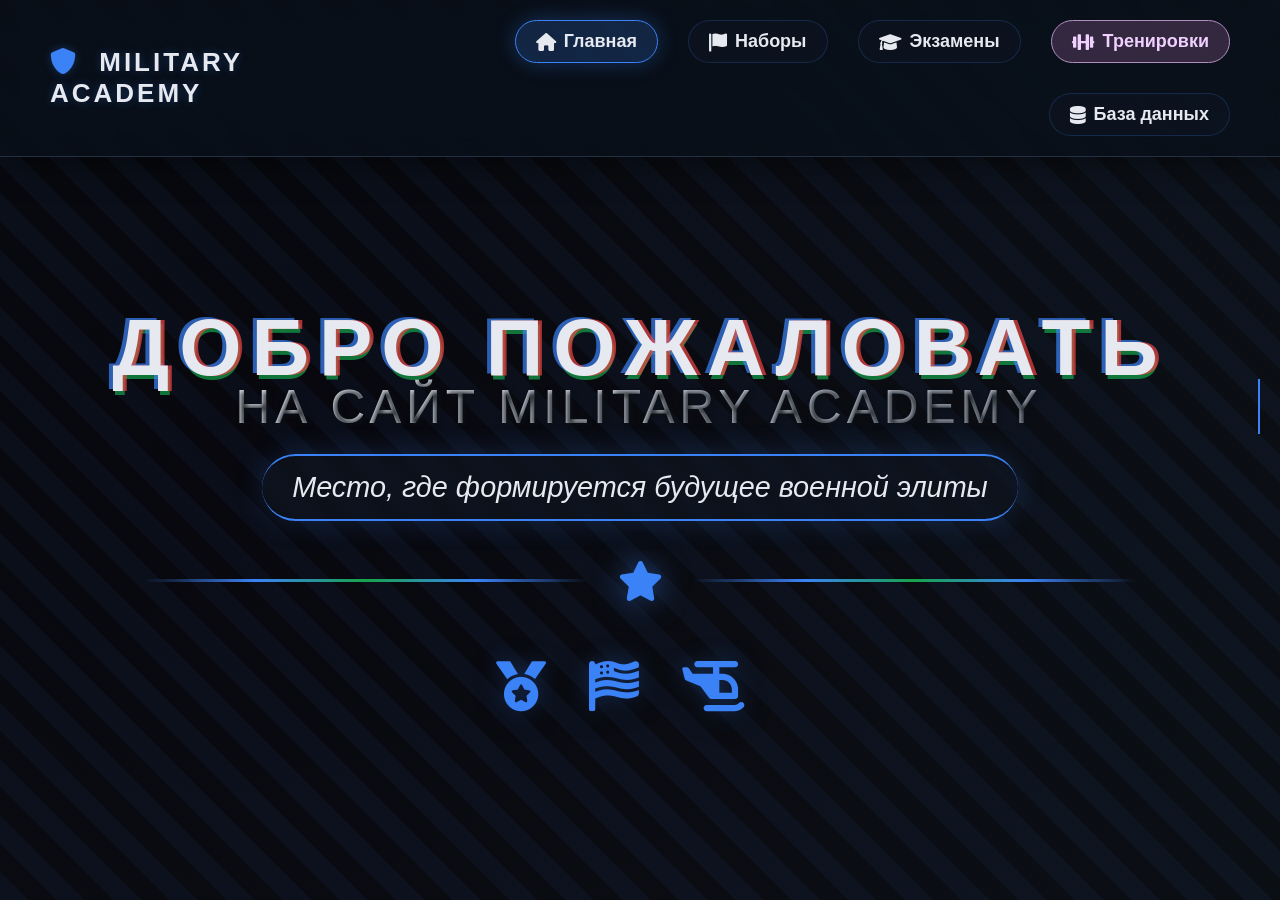
<file: index.html>
<!DOCTYPE html>
<html lang="ru">
<head>
    <meta charset="UTF-8">
    <meta name="viewport" content="width=device-width, initial-scale=1.0">
    <title>Military Academy — Главная</title>
    <link rel="stylesheet" href="home.css">
    <link rel="stylesheet" href="https://cdnjs.cloudflare.com/ajax/libs/font-awesome/6.0.0-beta3/css/all.min.css">
</head>
<body>
    <div class="hero">
        <nav>
            <div class="nav-brand">
                <i class="fas fa-shield-alt"></i> Military Academy
            </div>
            <div class="nav-user">
                <a href="index.html" class="home-btn active"><i class="fas fa-home"></i> Главная</a>
                <!-- Ссылки Профиль, Еженедельный отчёт и Выйти удалены -->
                <a href="recruitment_report.html" class="report-btn"><i class="fas fa-flag"></i> Наборы</a>
                <a href="exam_report.html" class="exam-btn"><i class="fas fa-graduation-cap"></i> Экзамены</a>
                <a href="training_report.html" class="training-btn"><i class="fas fa-dumbbell"></i> Тренировки</a>
                <a href="database.html" class="database-btn"><i class="fas fa-database"></i> База данных</a>
            </div>
        </nav>

        <div class="hero-content">
            <h1 class="glitch" data-text="Добро пожаловать">Добро пожаловать</h1>
            <h2>на сайт Military Academy</h2>
            <p class="subtitle">Место, где формируется будущее военной элиты</p>
            <div class="decor">
                <div class="line"></div>
                <div class="star"><i class="fas fa-star"></i></div>
                <div class="line"></div>
            </div>
            <div class="badges">
                <i class="fas fa-medal"></i>
                <i class="fas fa-flag-usa"></i>
                <i class="fas fa-helicopter"></i>
                <i class="fas fa-tank"></i>
            </div>
        </div>
        <div class="overlay"></div>
    </div>
</body>
</html>
</file>
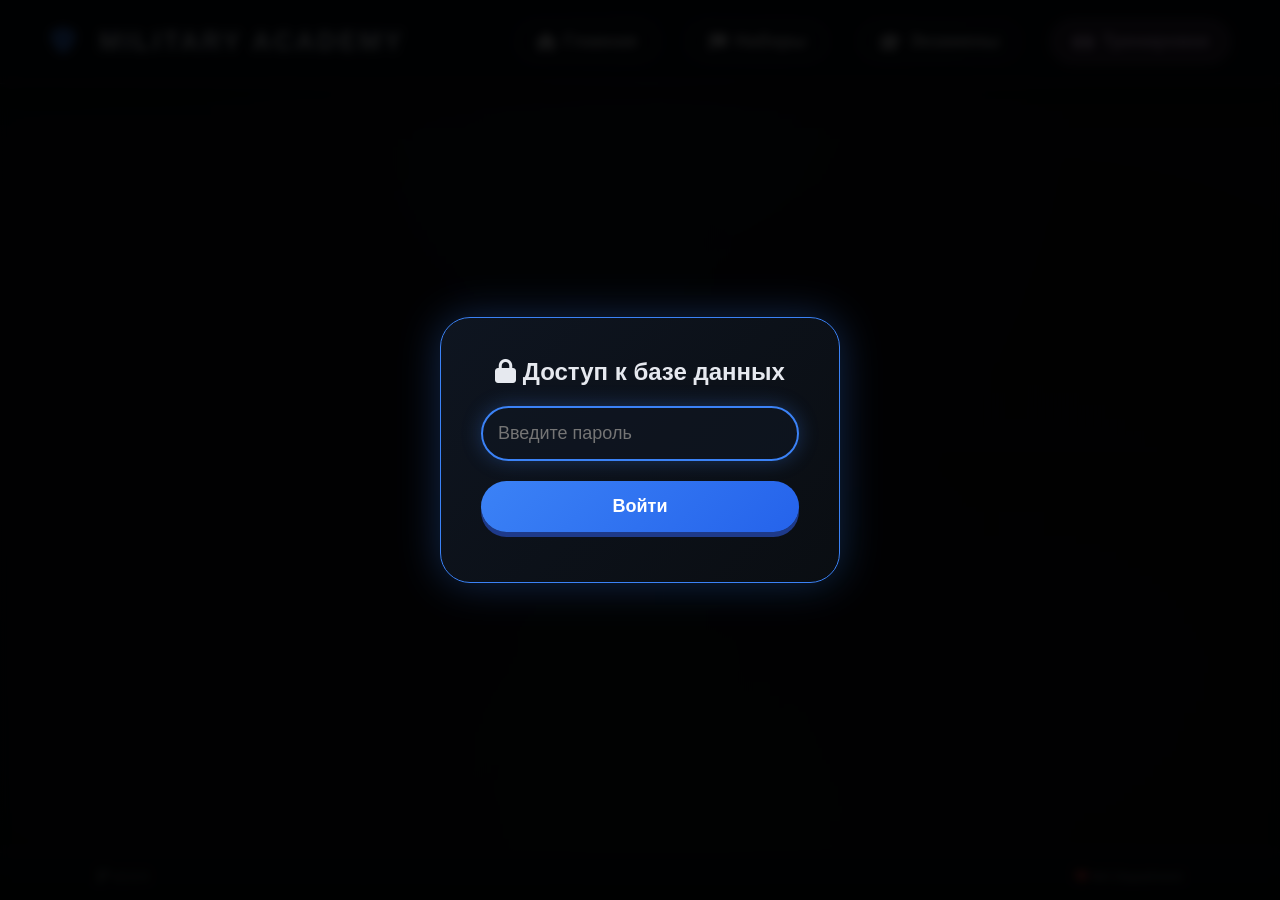
<file: database.html>
<!DOCTYPE html>
<html lang="ru">
<head>
    <meta charset="UTF-8">
    <meta name="viewport" content="width=device-width, initial-scale=1.0, maximum-scale=1.0, user-scalable=yes">
    <title>База данных — Отчётность</title>
    <!-- Font Awesome -->
    <link rel="stylesheet" href="https://cdnjs.cloudflare.com/ajax/libs/font-awesome/6.0.0-beta3/css/all.min.css">
    <!-- Подключаем home.css для единого стиля навигации -->
    <link rel="stylesheet" href="home.css">
    <!-- Дополнительные стили для таблицы и модалки -->
    <style>
        /* ========== Базовые переменные и сброс ========== */
        :root {
          --bg: #0b0f14;
          --bg-elev: #111722;
          --text: #e6e9ef;
          --muted: #9aa4b2;
          --primary: #3b82f6;
          --primary-600: #2563eb;
          --primary-glow: rgba(59, 130, 246, 0.3);
          --success: #16a34a;
          --success-glow: rgba(22, 163, 74, 0.3);
          --danger: #ef4444;
          --danger-glow: rgba(239, 68, 68, 0.3);
          --card: rgba(15, 22, 34, 0.85);
          --border: #243042;
          --shadow: 0 8px 32px rgba(0, 0, 0, 0.4);
          --shadow-lg: 0 12px 48px rgba(0, 0, 0, 0.5);
          --shadow-glow: 0 0 20px rgba(59, 130, 246, 0.2);
        }

        * { box-sizing: border-box; }
        html, body { height: 100%; }

        /* Auth guard */
        html.auth-checking body { visibility: hidden; }
        html.auth-ready body { visibility: visible; }

        /* Скрытие пунктов меню для не-админов (если используется) */
        html.ma-nomember .nav-user a[href="briefing.html"],
        html.ma-nomember .nav-user a[href="exams.html"],
        html.ma-nomember .nav-user a[href="training.html"],
        html.ma-nomember .nav-user a[href="recruitments.html"],
        html.ma-nomember .nav-user a[href="internship.html"],
        html.ma-nomember .nav-user a[href="leadership-application.html"],
        html.ma-nomember .nav-user a[href="all-reports.html"] {
          display: none !important;
        }

        /* База данных видна только админу */
        html:not(.ma-admin) .nav-user a[href="all-reports.html"],
        html:not(.ma-admin) .nav-user a[href="database.html"] {
          display: none !important;
        }

        .admin-only { display: none !important; }
        html.ma-admin .admin-only { display: block !important; }

        /* Основной фон */
        body {
          margin: 0;
          font-family: 'Inter', system-ui, -apple-system, Segoe UI, Roboto, Arial, sans-serif;
          background: 
            radial-gradient(ellipse at top, rgba(59, 130, 246, 0.08) 0%, transparent 50%),
            radial-gradient(ellipse at bottom, rgba(22, 163, 74, 0.05) 0%, transparent 50%),
            linear-gradient(180deg, #0b0f14 0%, #0a0e13 100%);
          background-attachment: fixed;
          color: var(--text);
          min-height: 100vh;
          display: flex;
          flex-direction: column;
          position: relative;
        }

        body::before {
          content: '';
          position: fixed;
          inset: 0;
          background: 
            radial-gradient(circle at 20% 50%, rgba(59, 130, 246, 0.03) 0%, transparent 50%),
            radial-gradient(circle at 80% 80%, rgba(22, 163, 74, 0.02) 0%, transparent 50%);
          pointer-events: none;
          z-index: 0;
        }

        /* Таблица */
        .stats-table {
          display: grid;
          grid-template-columns: 1.5fr 0.8fr 0.8fr 0.8fr 0.8fr 0.8fr; /* добавили колонку для действий */
          gap: 10px;
        }
        .stats-table .th, .stats-table .tr {
          display: contents;
        }
        .stats-table .th > div, .stats-table .tr > div {
          padding: 12px 14px;
          display: flex;
          align-items: center;
        }
        .stats-table .th > div {
          font-weight: 700; 
          color: var(--text); 
          background: linear-gradient(135deg, rgba(15, 24, 40, 0.9), rgba(11, 15, 20, 0.8)); 
          border: 1px solid rgba(59, 130, 246, 0.3); 
          border-radius: 12px;
          box-shadow: 0 2px 8px rgba(0, 0, 0, 0.2);
        }
        .stats-table .tr > div {
          background: linear-gradient(135deg, rgba(15, 22, 34, 0.6), rgba(11, 15, 20, 0.5)); 
          border: 1px solid rgba(36, 48, 66, 0.5); 
          border-radius: 12px;
          transition: all 0.25s ease;
        }
        .stats-table .tr:hover > div {
          background: linear-gradient(135deg, rgba(15, 22, 34, 0.8), rgba(11, 15, 20, 0.7));
          border-color: rgba(59, 130, 246, 0.3);
          transform: translateX(4px);
          box-shadow: 0 4px 12px rgba(0, 0, 0, 0.2);
        }

        /* Кнопки действий */
        .actions-cell {
            display: flex;
            gap: 5px;
        }
        .edit-btn, .delete-btn {
            background: none;
            border: none;
            color: var(--muted);
            cursor: pointer;
            font-size: 1.2rem;
            transition: all 0.2s ease;
            padding: 4px 8px;
            border-radius: 8px;
            display: inline-flex;
            align-items: center;
            justify-content: center;
        }
        .edit-btn:hover {
            color: var(--primary);
            background: rgba(59,130,246,0.1);
            transform: scale(1.1);
        }
        .delete-btn:hover {
            color: var(--danger);
            background: rgba(239, 68, 68, 0.1);
            transform: scale(1.1);
        }

        /* Модальное окно */
        .modal {
            display: none;
            position: fixed;
            top: 0;
            left: 0;
            width: 100%;
            height: 100%;
            background: rgba(0,0,0,0.8);
            backdrop-filter: blur(5px);
            z-index: 1000;
            justify-content: center;
            align-items: center;
        }
        .modal.show {
            display: flex;
        }
        .modal-content {
            background: linear-gradient(135deg, rgba(15, 22, 34, 0.95), rgba(11, 15, 20, 0.9));
            border: 1px solid rgba(59, 130, 246, 0.5);
            border-radius: 20px;
            padding: 30px;
            max-width: 400px;
            width: 90%;
            box-shadow: var(--shadow-lg), 0 0 30px rgba(59,130,246,0.3);
        }
        .modal-content h3 {
            margin-top: 0;
            color: var(--text);
            border-bottom: 1px solid var(--border);
            padding-bottom: 10px;
        }
        .modal-content label {
            display: block;
            margin-top: 15px;
            color: var(--muted);
        }
        .modal-content input {
            width: 100%;
            padding: 12px;
            border-radius: 30px;
            border: 1px solid var(--border);
            background: rgba(15,22,34,0.7);
            color: var(--text);
            margin-top: 5px;
        }
        .modal-content input:focus {
            outline: none;
            border-color: var(--primary);
            box-shadow: 0 0 0 2px rgba(59,130,246,0.2);
        }
        .modal-content .readonly {
            background: rgba(30,40,60,0.5);
            color: var(--muted);
            cursor: not-allowed;
        }
        .modal-buttons {
            display: flex;
            justify-content: flex-end;
            gap: 10px;
            margin-top: 25px;
        }
        .modal-buttons button {
            padding: 10px 20px;
            border-radius: 30px;
            border: none;
            font-weight: 600;
            cursor: pointer;
            transition: 0.2s;
        }
        .modal-buttons .save-btn {
            background: linear-gradient(135deg, #3b82f6, #2563eb);
            color: white;
            box-shadow: 0 4px 0 #1e3a8a;
        }
        .modal-buttons .save-btn:hover {
            transform: translateY(-2px);
            box-shadow: 0 6px 0 #1e3a8a, 0 4px 12px rgba(59,130,246,0.4);
        }
        .modal-buttons .cancel-btn {
            background: rgba(239,68,68,0.2);
            color: var(--danger);
            border: 1px solid var(--danger);
        }
        .modal-buttons .cancel-btn:hover {
            background: rgba(239,68,68,0.3);
        }

        /* Контейнер и карточки */
        .container { 
          width: min(1100px, 92vw); 
          margin: 24px auto; 
          padding: 0 8px; 
          flex: 1 0 auto; 
          z-index: 1;
        }
        .card { 
          background: linear-gradient(135deg, rgba(15, 22, 34, 0.85), rgba(11, 15, 20, 0.75)); 
          border: 1px solid rgba(36, 48, 66, 0.6); 
          border-radius: 18px; 
          padding: 28px; 
          box-shadow: var(--shadow), 0 0 0 1px rgba(255, 255, 255, 0.02) inset;
          backdrop-filter: blur(10px);
          transition: all 0.3s cubic-bezier(0.4, 0, 0.2, 1);
        }
        .card:hover { 
          transform: translateY(-2px); 
          box-shadow: var(--shadow-lg), 0 0 30px rgba(59, 130, 246, 0.15);
          border-color: rgba(59, 130, 246, 0.3);
        }
        .card header { display:flex; align-items:center; justify-content:space-between; margin-bottom: 12px; }
        .card header h2 { 
          margin:0; 
          font-size: 20px; 
          font-weight: 700;
          background: linear-gradient(135deg, #e6e9ef, #b8c5d6);
          -webkit-background-clip: text;
          -webkit-text-fill-color: transparent;
          background-clip: text;
        }

        /* Форма добавления */
        #addEmployeeForm input {
          padding: 12px;
          border-radius: 30px;
          border: 1px solid var(--border);
          background: rgba(15,22,34,0.7);
          color: var(--text);
          font-size: 14px;
        }
        #addEmployeeForm input:focus {
          outline: none;
          border-color: var(--primary);
          box-shadow: 0 0 0 2px rgba(59,130,246,0.2);
        }
        #addEmployeeForm button {
          padding: 12px 25px;
          background: linear-gradient(135deg, #3b82f6, #2563eb);
          border: none;
          border-radius: 50px;
          color: white;
          font-weight: 600;
          cursor: pointer;
          box-shadow: 0 4px 0 #1e3a8a;
          transition: 0.1s;
        }
        #addEmployeeForm button:hover {
          transform: translateY(-2px);
          box-shadow: 0 6px 0 #1e3a8a, 0 4px 12px rgba(59,130,246,0.4);
        }
        #addEmployeeForm button:active {
          transform: translateY(2px);
          box-shadow: 0 2px 0 #1e3a8a;
        }

        .site-footer { 
          margin-top: auto; 
          border-top: 1px solid rgba(36, 48, 66, 0.5); 
          background: linear-gradient(180deg, rgba(10,16,24,0.8), rgba(8,12,18,0.9)); 
          backdrop-filter: blur(10px);
          flex-shrink: 0; 
        }
        .site-footer .inner { 
          width: min(1100px, 92vw); 
          margin: 0 auto; 
          padding: 16px 8px; 
          color: var(--muted); 
          font-size: 13px; 
          display:flex; 
          align-items:center; 
          justify-content: space-between; 
        }
        .loading-container {
          display: flex;
          flex-direction: column;
          align-items: center;
          gap: 16px;
          padding: 32px;
        }
        .loading-spinner {
          width: 40px;
          height: 40px;
          border: 4px solid var(--border);
          border-top: 4px solid var(--primary);
          border-radius: 50%;
          animation: spin 1s linear infinite;
        }
        @keyframes spin {
          0% { transform: rotate(0deg); }
          100% { transform: rotate(360deg); }
        }
        .muted { color: var(--muted); }
        #page-fader { position: fixed; inset: 0; background: #0b0f14; opacity: 1; transition: opacity .25s ease; z-index: 900; pointer-events: auto; }
        #page-fader.hide { opacity: 0; pointer-events: none; }

        /* Стили для оверлея ввода пароля */
        #passwordOverlay {
            position: fixed;
            top: 0;
            left: 0;
            width: 100%;
            height: 100%;
            background: rgba(0,0,0,0.9);
            backdrop-filter: blur(5px);
            z-index: 2000;
            display: flex;
            justify-content: center;
            align-items: center;
        }
        .password-card {
            background: linear-gradient(135deg, rgba(15,22,34,0.95), rgba(11,15,20,0.9));
            border: 1px solid var(--primary);
            border-radius: 30px;
            padding: 40px;
            max-width: 400px;
            width: 90%;
            box-shadow: 0 0 40px rgba(59,130,246,0.3);
            text-align: center;
        }
        .password-card h2 {
            color: var(--text);
            margin-bottom: 20px;
        }
        .password-card input {
            width: 100%;
            padding: 15px;
            border-radius: 50px;
            border: 2px solid var(--border);
            background: rgba(15,22,34,0.7);
            color: var(--text);
            font-size: 18px;
            margin-bottom: 20px;
            outline: none;
            transition: 0.2s;
        }
        .password-card input:focus {
            border-color: var(--primary);
            box-shadow: 0 0 20px rgba(59,130,246,0.3);
        }
        .password-card button {
            background: linear-gradient(135deg, #3b82f6, #2563eb);
            border: none;
            border-radius: 50px;
            padding: 15px 30px;
            color: white;
            font-weight: 700;
            font-size: 18px;
            cursor: pointer;
            box-shadow: 0 5px 0 #1e3a8a;
            transition: 0.1s;
            width: 100%;
        }
        .password-card button:hover {
            transform: translateY(-2px);
            box-shadow: 0 7px 0 #1e3a8a, 0 5px 15px rgba(59,130,246,0.4);
        }
        .password-card .error {
            color: var(--danger);
            margin-top: 10px;
        }

        /* Основной контент изначально скрыт */
        #mainContent {
            display: none;
        }
    </style>
</head>
<body>
    <div id="page-fader" class="hide"></div>

    <!-- Модальное окно редактирования -->
    <div id="editModal" class="modal">
        <div class="modal-content">
            <h3><i class="fas fa-edit"></i> Редактировать сотрудника</h3>
            <form id="editForm">
                <label>CID (не редактируется)</label>
                <input type="text" id="editCid" class="readonly" readonly>

                <label>Имя Фамилия</label>
                <input type="text" id="editName" required>

                <div class="modal-buttons">
                    <button type="button" class="cancel-btn" id="cancelEdit">Отмена</button>
                    <button type="submit" class="save-btn">Сохранить</button>
                </div>
            </form>
        </div>
    </div>

    <!-- Оверлей для ввода пароля (виден при загрузке) -->
    <div id="passwordOverlay">
        <div class="password-card">
            <h2><i class="fas fa-lock"></i> Доступ к базе данных</h2>
            <input type="password" id="passwordInput" placeholder="Введите пароль" autofocus>
            <button id="submitPassword">Войти</button>
            <div id="passwordError" class="error"></div>
        </div>
    </div>

    <!-- Навигационное меню (единое для всех страниц) -->
    <nav style="position: relative; z-index: 3; background: rgba(10, 16, 24, 0.75); backdrop-filter: blur(12px) saturate(180%); border-bottom: 1px solid #243042; padding: 20px 50px; display: flex; justify-content: space-between; align-items: center; box-shadow: 0 8px 32px rgba(0, 0, 0, 0.4);">
        <div class="nav-brand">
            <i class="fas fa-shield-alt"></i> Military Academy
        </div>
        <div class="nav-user" style="display: flex; align-items: center; gap: 30px; font-size: 18px; color: #e6e9ef; flex-wrap: wrap; justify-content: flex-end;">
            <a href="index.html" class="home-btn"><i class="fas fa-home"></i> Главная</a>
            <!-- Профиль, Еженедельный отчёт и Выйти удалены -->
            <a href="recruitment_report.html" class="report-btn"><i class="fas fa-flag"></i> Наборы</a>
            <a href="exam_report.html" class="exam-btn"><i class="fas fa-graduation-cap"></i> Экзамены</a>
            <a href="training_report.html" class="training-btn"><i class="fas fa-dumbbell"></i> Тренировки</a>
            <a href="database.html" class="database-btn active"><i class="fas fa-database"></i> База данных</a>
        </div>
    </nav>

    <!-- Основной контейнер (скрыт до ввода пароля) -->
    <div class="container" id="mainContent">
        <h1><i class="fas fa-database" style="margin-right: 12px;"></i>База данных отчётов</h1>

        <!-- Карточка добавления сотрудника -->
        <div class="card" style="margin-bottom: 20px;">
            <header>
                <h2><i class="fas fa-user-plus"></i> Добавить нового сотрудника</h2>
            </header>
            <form id="addEmployeeForm" style="display: flex; gap: 15px; align-items: flex-end; flex-wrap: wrap;">
                <div style="flex: 2; min-width: 200px;">
                    <label>Имя Фамилия</label>
                    <input type="text" id="empName" placeholder="Иван Петров" required>
                </div>
                <div style="flex: 1; min-width: 120px;">
                    <label>CID</label>
                    <input type="text" id="empCid" placeholder="A1B2" required>
                </div>
                <div>
                    <button type="submit"><i class="fas fa-save"></i> Добавить</button>
                </div>
            </form>
            <div id="addMessage" style="color: var(--success); margin-top: 10px;"></div>
        </div>

        <!-- Карточка статистики -->
        <div class="card">
            <header>
                <h2><i class="fas fa-users" style="margin-right: 8px;"></i> Сводная статистика сотрудников</h2>
                <span class="help" id="lastUpdate"></span>
            </header>

            <div id="loadingIndicator" class="loading-container" style="display: none;">
                <div class="loading-spinner"></div>
                <div class="muted">Загрузка данных...</div>
            </div>

            <div id="emptyMessage" style="display: none; text-align: center; padding: 32px;" class="muted">
                <i class="fas fa-inbox" style="font-size: 48px; margin-bottom: 16px; opacity: 0.5;"></i>
                <p>Список сотрудников пуст.</p>
            </div>

            <!-- Таблица с 6 колонками -->
            <div class="stats-table" id="statsTable" style="display: none;">
                <div class="th"><div>Имя Фамилия</div></div>
                <div class="th"><div>CID</div></div>
                <div class="th"><div>О наборах</div></div>
                <div class="th"><div>Об экзаменах</div></div>
                <div class="th"><div>О тренировках</div></div>
                <div class="th"><div>Действия</div></div>
            </div>
        </div>
    </div>

    <!-- Футер -->
    <footer class="site-footer">
        <div class="inner">
            <span class="version"><i class="fas fa-code-branch"></i> v2.0.3</span>
            <span class="dev"><i class="fas fa-heart" style="color: #ef4444;"></i> MA Department</span>
        </div>
    </footer>

    <script>
        (function() {
            // ===== ПРОВЕРКА ПАРОЛЯ =====
            const PASSWORD = 'MA888';
            const overlay = document.getElementById('passwordOverlay');
            const mainContent = document.getElementById('mainContent');
            const passwordInput = document.getElementById('passwordInput');
            const submitBtn = document.getElementById('submitPassword');
            const errorDiv = document.getElementById('passwordError');

            // Обработчик кнопки входа
            submitBtn.addEventListener('click', function(e) {
                e.preventDefault(); // Предотвращаем любую отправку формы
                const entered = passwordInput.value.trim();
                if (entered === PASSWORD) {
                    overlay.style.display = 'none';
                    mainContent.style.display = 'block';
                } else {
                    errorDiv.textContent = 'Неверный пароль!';
                    passwordInput.value = '';
                    passwordInput.focus();
                }
            });

            // Обработчик нажатия Enter в поле пароля
            passwordInput.addEventListener('keypress', function(e) {
                if (e.key === 'Enter') {
                    e.preventDefault();
                    submitBtn.click();
                }
            });

            // ===== ОСТАЛЬНОЙ КОД (РАБОТА С БАЗОЙ ДАННЫХ) =====
            // Проверка авторизации пользователя (admin) – можно оставить для визуальных классов
            function checkAuth() {
                const user = JSON.parse(localStorage.getItem('loggedInUser') || 'null');
                const html = document.documentElement;
                if (user && user.role === 'admin') {
                    html.classList.add('ma-admin');
                    html.classList.remove('ma-nomember');
                } else {
                    html.classList.remove('ma-admin');
                    html.classList.add('ma-nomember');
                }
                html.classList.remove('auth-checking');
                html.classList.add('auth-ready');
            }
            checkAuth();

            // ------ РАБОТА СО СПИСКОМ СОТРУДНИКОВ ------
            const STORAGE_KEY_EMPLOYEES = 'employees';
            const DEFAULT_EMPLOYEES = [
                { name: "Maksimus Volkov", cid: "CYE5" },
                { name: "Lina Mur", cid: "BFFI" },
                { name: "Julian Navarro", cid: "A88L" },
                { name: "Alexey Burnetto", cid: "AA07" },
                { name: "Dmitriy Extazy", cid: "46O5" },
                { name: "Wanessa Bessmertny", cid: "CW6K" },
                { name: "[D.inst.MA] S.Vertol", cid: "CXES" },
                { name: "[Inst.MA] Toni Dymov", cid: "COYA" },
                { name: "[D.Com.MA] Tyler Mauzer", cid: "AYSA" },
                { name: "[D.com.MA] S.Zeranovich I", cid: "7B6J" },
                { name: "[Com.MA] Alexei Chernov", cid: "CJE4" }
            ];

            function loadEmployees() {
                const stored = localStorage.getItem(STORAGE_KEY_EMPLOYEES);
                if (stored) {
                    try {
                        return JSON.parse(stored);
                    } catch (e) {
                        return DEFAULT_EMPLOYEES;
                    }
                } else {
                    localStorage.setItem(STORAGE_KEY_EMPLOYEES, JSON.stringify(DEFAULT_EMPLOYEES));
                    return DEFAULT_EMPLOYEES;
                }
            }

            function saveEmployees(employees) {
                localStorage.setItem(STORAGE_KEY_EMPLOYEES, JSON.stringify(employees));
            }

            function addEmployee(name, cid) {
                const employees = loadEmployees();
                if (employees.some(emp => emp.cid === cid)) {
                    return { success: false, message: 'Сотрудник с таким CID уже существует!' };
                }
                employees.push({ name, cid });
                saveEmployees(employees);
                return { success: true, message: 'Сотрудник успешно добавлен!' };
            }

            function deleteEmployee(cid) {
                let employees = loadEmployees();
                employees = employees.filter(emp => emp.cid !== cid);
                saveEmployees(employees);
            }

            function updateEmployeeName(cid, newName) {
                const employees = loadEmployees();
                const emp = employees.find(e => e.cid === cid);
                if (emp) {
                    emp.name = newName;
                    saveEmployees(employees);
                    return true;
                }
                return false;
            }

            // ------ АГРЕГАЦИЯ ОТЧЁТОВ ------
            const STORAGE_KEYS = {
                recruitment: 'recruitmentReports',
                exam: 'examReports',
                training: 'trainingReports'
            };

            function getReports() {
                return {
                    recruitment: JSON.parse(localStorage.getItem(STORAGE_KEYS.recruitment) || '[]'),
                    exam: JSON.parse(localStorage.getItem(STORAGE_KEYS.exam) || '[]'),
                    training: JSON.parse(localStorage.getItem(STORAGE_KEYS.training) || '[]')
                };
            }

            function aggregateReports(employees, reports) {
                const stats = new Map();
                employees.forEach(emp => {
                    stats.set(emp.cid, {
                        name: emp.name,
                        cid: emp.cid,
                        recruitment: 0,
                        exam: 0,
                        training: 0
                    });
                });

                reports.recruitment.forEach(report => {
                    const cid = report.reporterCID;
                    if (cid && stats.has(cid)) stats.get(cid).recruitment++;
                });
                reports.exam.forEach(report => {
                    const cid = report.reporterCID;
                    if (cid && stats.has(cid)) stats.get(cid).exam++;
                });
                reports.training.forEach(report => {
                    const cid = report.reporterCID;
                    if (cid && stats.has(cid)) stats.get(cid).training++;
                });

                return Array.from(stats.values()).sort((a, b) => a.name.localeCompare(b.name));
            }

            function decrementReport(cid, type) {
                const keyMap = {
                    recruitment: 'recruitmentReports',
                    exam: 'examReports',
                    training: 'trainingReports'
                };
                const key = keyMap[type];
                if (!key) return;

                let reports = JSON.parse(localStorage.getItem(key) || '[]');
                const indices = [];
                reports.forEach((report, index) => {
                    if (report.reporterCID === cid) indices.push(index);
                });

                if (indices.length === 0) return;
                const lastIndex = indices[indices.length - 1];
                reports.splice(lastIndex, 1);
                localStorage.setItem(key, JSON.stringify(reports));
                renderTable();
            }

            function renderTable() {
                const loadingEl = document.getElementById('loadingIndicator');
                const emptyEl = document.getElementById('emptyMessage');
                const tableEl = document.getElementById('statsTable');
                const lastUpdateEl = document.getElementById('lastUpdate');

                loadingEl.style.display = 'flex';
                tableEl.style.display = 'none';
                emptyEl.style.display = 'none';

                const employees = loadEmployees();
                const reports = getReports();
                const aggregated = aggregateReports(employees, reports);

                lastUpdateEl.textContent = `Обновлено: ${new Date().toLocaleString('ru-RU')}`;
                loadingEl.style.display = 'none';

                if (aggregated.length === 0) {
                    emptyEl.style.display = 'block';
                    return;
                }

                tableEl.style.display = 'grid';
                const rows = tableEl.querySelectorAll('.tr');
                rows.forEach(row => row.remove());

                aggregated.forEach(emp => {
                    const tr = document.createElement('div');
                    tr.className = 'tr';

                    const nameDiv = document.createElement('div');
                    nameDiv.textContent = emp.name;
                    tr.appendChild(nameDiv);

                    const cidDiv = document.createElement('div');
                    cidDiv.textContent = emp.cid;
                    tr.appendChild(cidDiv);

                    // Наборы
                    const recDiv = document.createElement('div');
                    recDiv.style.display = 'flex';
                    recDiv.style.alignItems = 'center';
                    recDiv.style.gap = '6px';
                    const recSpan = document.createElement('span');
                    recSpan.textContent = emp.recruitment;
                    recSpan.style.fontWeight = '700';
                    recSpan.style.color = 'var(--primary)';
                    const recMinus = document.createElement('button');
                    recMinus.className = 'edit-btn';
                    recMinus.innerHTML = '<i class="fas fa-minus-circle"></i>';
                    recMinus.title = 'Убрать один отчёт о наборах';
                    recMinus.style.fontSize = '1rem';
                    recMinus.style.padding = '2px 5px';
                    if (emp.recruitment === 0) {
                        recMinus.disabled = true;
                        recMinus.style.opacity = '0.3';
                        recMinus.style.pointerEvents = 'none';
                    }
                    recMinus.addEventListener('click', (e) => {
                        e.stopPropagation();
                        if (emp.recruitment > 0) {
                            if (confirm(`Убрать один отчёт о наборах для ${emp.name}?`)) {
                                decrementReport(emp.cid, 'recruitment');
                            }
                        }
                    });
                    recDiv.appendChild(recSpan);
                    recDiv.appendChild(recMinus);
                    tr.appendChild(recDiv);

                    // Экзамены
                    const examDiv = document.createElement('div');
                    examDiv.style.display = 'flex';
                    examDiv.style.alignItems = 'center';
                    examDiv.style.gap = '6px';
                    const examSpan = document.createElement('span');
                    examSpan.textContent = emp.exam;
                    examSpan.style.fontWeight = '700';
                    examSpan.style.color = 'var(--success)';
                    const examMinus = document.createElement('button');
                    examMinus.className = 'edit-btn';
                    examMinus.innerHTML = '<i class="fas fa-minus-circle"></i>';
                    examMinus.title = 'Убрать один отчёт об экзаменах';
                    examMinus.style.fontSize = '1rem';
                    examMinus.style.padding = '2px 5px';
                    if (emp.exam === 0) {
                        examMinus.disabled = true;
                        examMinus.style.opacity = '0.3';
                        examMinus.style.pointerEvents = 'none';
                    }
                    examMinus.addEventListener('click', (e) => {
                        e.stopPropagation();
                        if (emp.exam > 0) {
                            if (confirm(`Убрать один отчёт об экзаменах для ${emp.name}?`)) {
                                decrementReport(emp.cid, 'exam');
                            }
                        }
                    });
                    examDiv.appendChild(examSpan);
                    examDiv.appendChild(examMinus);
                    tr.appendChild(examDiv);

                    // Тренировки
                    const trainDiv = document.createElement('div');
                    trainDiv.style.display = 'flex';
                    trainDiv.style.alignItems = 'center';
                    trainDiv.style.gap = '6px';
                    const trainSpan = document.createElement('span');
                    trainSpan.textContent = emp.training;
                    trainSpan.style.fontWeight = '700';
                    trainSpan.style.color = 'var(--danger)';
                    const trainMinus = document.createElement('button');
                    trainMinus.className = 'edit-btn';
                    trainMinus.innerHTML = '<i class="fas fa-minus-circle"></i>';
                    trainMinus.title = 'Убрать один отчёт о тренировках';
                    trainMinus.style.fontSize = '1rem';
                    trainMinus.style.padding = '2px 5px';
                    if (emp.training === 0) {
                        trainMinus.disabled = true;
                        trainMinus.style.opacity = '0.3';
                        trainMinus.style.pointerEvents = 'none';
                    }
                    trainMinus.addEventListener('click', (e) => {
                        e.stopPropagation();
                        if (emp.training > 0) {
                            if (confirm(`Убрать один отчёт о тренировках для ${emp.name}?`)) {
                                decrementReport(emp.cid, 'training');
                            }
                        }
                    });
                    trainDiv.appendChild(trainSpan);
                    trainDiv.appendChild(trainMinus);
                    tr.appendChild(trainDiv);

                    // Действия
                    const actionsDiv = document.createElement('div');
                    actionsDiv.className = 'actions-cell';

                    const editBtn = document.createElement('button');
                    editBtn.className = 'edit-btn';
                    editBtn.innerHTML = '<i class="fas fa-edit"></i>';
                    editBtn.title = 'Редактировать имя';
                    editBtn.addEventListener('click', (e) => {
                        e.stopPropagation();
                        openEditModal(emp.cid, emp.name);
                    });

                    const deleteBtn = document.createElement('button');
                    deleteBtn.className = 'delete-btn';
                    deleteBtn.innerHTML = '<i class="fas fa-trash-alt"></i>';
                    deleteBtn.title = 'Удалить сотрудника';
                    deleteBtn.addEventListener('click', (e) => {
                        e.stopPropagation();
                        if (confirm(`Вы уверены, что хотите удалить сотрудника ${emp.name} (${emp.cid})?`)) {
                            deleteEmployee(emp.cid);
                            renderTable();
                        }
                    });

                    actionsDiv.appendChild(editBtn);
                    actionsDiv.appendChild(deleteBtn);
                    tr.appendChild(actionsDiv);

                    tableEl.appendChild(tr);
                });
            }

            // Модальное окно редактирования
            const modal = document.getElementById('editModal');
            const editCid = document.getElementById('editCid');
            const editName = document.getElementById('editName');
            const cancelBtn = document.getElementById('cancelEdit');
            const editForm = document.getElementById('editForm');

            function openEditModal(cid, currentName) {
                editCid.value = cid;
                editName.value = currentName;
                modal.classList.add('show');
            }

            function closeModal() {
                modal.classList.remove('show');
            }

            cancelBtn.addEventListener('click', closeModal);

            editForm.addEventListener('submit', (e) => {
                e.preventDefault();
                const cid = editCid.value;
                const newName = editName.value.trim();
                if (newName) {
                    if (updateEmployeeName(cid, newName)) {
                        renderTable();
                        closeModal();
                    }
                }
            });

            window.addEventListener('click', (e) => {
                if (e.target === modal) {
                    closeModal();
                }
            });

            const addForm = document.getElementById('addEmployeeForm');
            const addMessage = document.getElementById('addMessage');
            addForm.addEventListener('submit', function(e) {
                e.preventDefault();
                const name = document.getElementById('empName').value.trim();
                const cid = document.getElementById('empCid').value.trim();
                if (!name || !cid) {
                    addMessage.style.color = 'var(--danger)';
                    addMessage.textContent = 'Заполните оба поля!';
                    return;
                }
                const result = addEmployee(name, cid);
                addMessage.style.color = result.success ? 'var(--success)' : 'var(--danger)';
                addMessage.textContent = result.message;
                if (result.success) {
                    addForm.reset();
                    renderTable();
                }
            });

            // Первоначальная отрисовка таблицы
            renderTable();

            // Слушаем изменения localStorage для синхронизации между вкладками
            window.addEventListener('storage', function(e) {
                if (e.key === 'employees' || e.key === 'recruitmentReports' || e.key === 'examReports' || e.key === 'trainingReports') {
                    renderTable();
                }
            });

            // Убираем фейдер
            document.getElementById('page-fader').classList.add('hide');
        })();
    </script>
</body>
</html>
</file>
<file: home.css>
* {
    margin: 0;
    padding: 0;
    box-sizing: border-box;
    font-family: 'Segoe UI', 'Arial Narrow', Arial, sans-serif;
}

body {
    min-height: 100vh;
    overflow-x: hidden;
    background: linear-gradient(145deg, #0f0f1a 0%, #1a1a2e 100%);
    color: #e6e9ef;
    position: relative;
}

.hero {
    position: relative;
    min-height: 100vh;
    background: url('https://images.unsplash.com/photo-1589756823695-278bc923f5d3?ixlib=rb-1.2.1&auto=format&fit=crop&w=1950&q=80') no-repeat center center/cover;
    background-attachment: fixed;
    display: flex;
    flex-direction: column;
    color: #e6e9ef;
}

/* Анимированный оверлей с искрами */
.overlay {
    position: absolute;
    top: 0; left: 0; width: 100%; height: 100%;
    background: radial-gradient(circle at 20% 50%, rgba(0,0,0,0.6) 0%, #0b0f14 100%);
    z-index: 1;
}

.overlay::after {
    content: "";
    position: absolute;
    top: 0; left: 0; width: 100%; height: 100%;
    background: repeating-linear-gradient(45deg, rgba(59, 130, 246, 0.05) 0px, rgba(59, 130, 246, 0.05) 20px, transparent 20px, transparent 40px);
    pointer-events: none;
    animation: scan 10s linear infinite;
}

@keyframes scan {
    0% { background-position: 0 0; }
    100% { background-position: 100px 100px; }
}

nav {
    position: relative;
    z-index: 3;
    display: flex;
    justify-content: space-between;
    align-items: center;
    padding: 20px 50px;
    background: rgba(10, 16, 24, 0.75);
    backdrop-filter: blur(12px) saturate(180%);
    border-bottom: 1px solid #243042;
    box-shadow: 0 8px 32px rgba(0, 0, 0, 0.4);
    animation: slideDown 1s ease-out;
}

@keyframes slideDown {
    from {
        transform: translateY(-100%);
        opacity: 0;
    }
    to {
        transform: translateY(0);
        opacity: 1;
    }
}

.nav-brand {
    font-size: 26px;
    font-weight: 600;
    text-transform: uppercase;
    letter-spacing: 3px;
    color: #e6e9ef;
    text-shadow: 0 0 10px rgba(59, 130, 246, 0.3);
}

.nav-brand i {
    margin-right: 10px;
    color: #3b82f6;
    animation: spinSlow 10s linear infinite;
}

@keyframes spinSlow {
    from { transform: rotate(0deg); }
    to { transform: rotate(360deg); }
}

.nav-user {
    display: flex;
    align-items: center;
    gap: 30px;
    font-size: 18px;
    color: #e6e9ef;
    flex-wrap: wrap;
    justify-content: flex-end;
}

.nav-user span {
    border-left: 2px solid #243042;
    padding-left: 20px;
    font-style: italic;
}

.logout-btn, .profile-btn, .home-btn, .database-btn, .report-btn, .exam-btn, .weekly-btn, .training-btn {
    padding: 10px 20px;
    border-radius: 30px;
    text-decoration: none;
    font-weight: 600;
    transition: 0.3s;
    display: flex;
    align-items: center;
    gap: 8px;
    border: 1px solid rgba(59, 130, 246, 0.2);
    background: rgba(15, 22, 34, 0.6);
    color: #e6e9ef;
}

.logout-btn:hover, .profile-btn:hover, .home-btn:hover, .database-btn:hover, .report-btn:hover, .exam-btn:hover, .weekly-btn:hover, .training-btn:hover {
    background: rgba(15, 22, 34, 0.9);
    border-color: #3b82f6;
    transform: scale(1.05) translateY(-1px);
    box-shadow: 0 4px 16px rgba(59, 130, 246, 0.3);
}

.home-btn.active, .database-btn.active, .report-btn.active, .exam-btn.active, .weekly-btn.active, .training-btn.active {
    background: rgba(59, 130, 246, 0.2);
    border-color: #3b82f6;
    box-shadow: 0 0 20px rgba(59, 130, 246, 0.3);
}

.training-btn {
    background: rgba(150, 100, 150, 0.3);
    color: #f0d0ff;
    border: 1px solid #b08fc0;
}

.training-btn:hover,
.training-btn.active {
    background: rgba(180, 120, 200, 0.6);
    border-color: #d0a0ff;
    transform: scale(1.05);
}

.hero-content {
    position: relative;
    z-index: 2;
    flex: 1;
    display: flex;
    flex-direction: column;
    justify-content: center;
    align-items: center;
    text-align: center;
    padding: 0 20px;
    margin-top: -5vh;
    animation: fadeInScale 1.5s ease-out;
}

@keyframes fadeInScale {
    0% {
        opacity: 0;
        transform: scale(0.9);
    }
    100% {
        opacity: 1;
        transform: scale(1);
    }
}

.glitch {
    font-size: 5rem;
    font-weight: 900;
    text-transform: uppercase;
    color: #e6e9ef;
    text-shadow: 0.05em 0 0 rgba(239, 68, 68, 0.7), -0.05em -0.025em 0 rgba(59, 130, 246, 0.7), 0.025em 0.05em 0 rgba(22, 163, 74, 0.7);
    animation: glitch 500ms infinite, flicker 3s infinite;
    position: relative;
    letter-spacing: 10px;
}

@keyframes glitch {
    0% { text-shadow: 0.05em 0 0 rgba(239,68,68,0.7), -0.05em -0.025em 0 rgba(59,130,246,0.7), 0.025em 0.05em 0 rgba(22,163,74,0.7); }
    14% { text-shadow: 0.05em 0 0 rgba(239,68,68,0.7), -0.05em -0.025em 0 rgba(59,130,246,0.7), 0.025em 0.05em 0 rgba(22,163,74,0.7); }
    15% { text-shadow: -0.05em -0.025em 0 rgba(239,68,68,0.7), 0.025em 0.025em 0 rgba(59,130,246,0.7), -0.05em -0.05em 0 rgba(22,163,74,0.7); }
    49% { text-shadow: -0.05em -0.025em 0 rgba(239,68,68,0.7), 0.025em 0.025em 0 rgba(59,130,246,0.7), -0.05em -0.05em 0 rgba(22,163,74,0.7); }
    50% { text-shadow: 0.025em 0.05em 0 rgba(239,68,68,0.7), 0.05em 0 0 rgba(59,130,246,0.7), 0 -0.05em 0 rgba(22,163,74,0.7); }
    99% { text-shadow: 0.025em 0.05em 0 rgba(239,68,68,0.7), 0.05em 0 0 rgba(59,130,246,0.7), 0 -0.05em 0 rgba(22,163,74,0.7); }
    100% { text-shadow: 0.05em 0 0 rgba(239,68,68,0.7), -0.05em -0.025em 0 rgba(59,130,246,0.7), 0.025em 0.05em 0 rgba(22,163,74,0.7); }
}

@keyframes flicker {
    0%, 100% { opacity: 1; }
    30% { opacity: 0.9; }
    31% { opacity: 1; }
    60% { opacity: 0.95; }
    61% { opacity: 1; }
}

.hero-content h2 {
    font-size: 3rem;
    margin-top: -15px;
    font-weight: 400;
    text-transform: uppercase;
    color: #e6e9ef;
    text-shadow: 2px 2px 5px #0b0f14;
    letter-spacing: 5px;
    background: linear-gradient(135deg, #e6e9ef, #9aa4b2);
    -webkit-background-clip: text;
    -webkit-text-fill-color: transparent;
    background-clip: text;
    white-space: nowrap;
    overflow: hidden;
    border-right: 2px solid #3b82f6;
    width: 0;
    animation: typewriter 4s steps(30, end) 0.5s 1 normal forwards, blinkCursor 0.75s step-end infinite;
}

@keyframes typewriter {
    from { width: 0; }
    to { width: 100%; }
}

@keyframes blinkCursor {
    from, to { border-color: transparent; }
    50% { border-color: #3b82f6; }
}

.subtitle {
    font-size: 1.8rem;
    margin-top: 20px;
    max-width: 800px;
    font-style: italic;
    border-top: 2px solid #3b82f6;
    border-bottom: 2px solid #3b82f6;
    padding: 15px 30px;
    backdrop-filter: blur(5px);
    background: rgba(15, 22, 34, 0.6);
    border-radius: 50px;
    box-shadow: 0 0 30px rgba(59, 130, 246, 0.2);
    animation: fadeInUp 2s 1s both;
}

@keyframes fadeInUp {
    from {
        opacity: 0;
        transform: translateY(30px);
    }
    to {
        opacity: 1;
        transform: translateY(0);
    }
}

.decor {
    display: flex;
    align-items: center;
    justify-content: center;
    gap: 30px;
    margin: 40px 0 30px;
    width: 80%;
}

.line {
    height: 3px;
    flex: 1;
    background: linear-gradient(90deg, transparent, #3b82f6, #16a34a, #3b82f6, transparent);
    animation: expandLine 2s ease-out;
}

@keyframes expandLine {
    from { width: 0; opacity: 0; }
    to { width: 100%; opacity: 1; }
}

.star i {
    font-size: 40px;
    color: #3b82f6;
    filter: drop-shadow(0 0 15px rgba(59, 130, 246, 0.5));
    animation: spin 10s linear infinite, pulseBlue 2s ease-in-out infinite;
}

@keyframes spin {
    from { transform: rotate(0deg); }
    to { transform: rotate(360deg); }
}

@keyframes pulseBlue {
    0%, 100% { filter: drop-shadow(0 0 15px rgba(59, 130, 246, 0.5)); }
    50% { filter: drop-shadow(0 0 30px rgba(59, 130, 246, 0.8)); }
}

.badges {
    display: flex;
    gap: 40px;
    font-size: 50px;
    color: #3b82f6;
    text-shadow: 0 0 20px rgba(59, 130, 246, 0.3);
    margin-top: 30px;
}

.badges i {
    transition: 0.3s;
    filter: drop-shadow(0 5px 10px #00000080);
    animation: floatBadge 3s ease-in-out infinite;
}

.badges i:nth-child(1) { animation-delay: 0s; }
.badges i:nth-child(2) { animation-delay: 0.2s; }
.badges i:nth-child(3) { animation-delay: 0.4s; }
.badges i:nth-child(4) { animation-delay: 0.6s; }

@keyframes floatBadge {
    0%, 100% { transform: translateY(0); }
    50% { transform: translateY(-10px) rotate(2deg); }
}

.badges i:hover {
    transform: scale(1.2) rotate(5deg);
    color: #16a34a;
    animation: none;
}

/* Profile page (если используется) */
.profile-page .profile-container {
    position: relative;
    z-index: 2;
    display: flex;
    justify-content: center;
    align-items: center;
    min-height: calc(100vh - 100px);
    padding: 20px;
    animation: fadeInScale 1s ease-out;
}

.profile-card {
    background: rgba(15, 22, 34, 0.85);
    backdrop-filter: blur(15px);
    border-radius: 30px;
    padding: 40px;
    max-width: 500px;
    width: 100%;
    box-shadow: 0 30px 50px rgba(0,0,0,0.7), 0 0 0 2px #243042 inset, 0 0 20px rgba(59, 130, 246, 0.3);
    border: 1px solid #243042;
    color: #e6e9ef;
    transition: transform 0.3s, box-shadow 0.3s;
    animation: cardPop 0.8s cubic-bezier(0.175, 0.885, 0.32, 1.275);
}

@keyframes cardPop {
    0% {
        opacity: 0;
        transform: scale(0.5) rotate(-5deg);
    }
    70% {
        transform: scale(1.05) rotate(2deg);
    }
    100% {
        opacity: 1;
        transform: scale(1) rotate(0);
    }
}

.profile-card:hover {
    transform: translateY(-10px) scale(1.02);
    box-shadow: 0 40px 60px rgba(0,0,0,0.8), 0 0 0 3px #3b82f6 inset, 0 0 40px rgba(59, 130, 246, 0.4);
}

/* Общие стили для страниц отчётов */
.recruitment-page .recruitment-container,
.exam-page .exam-container,
.training-page .training-container {
    position: relative;
    z-index: 2;
    display: flex;
    justify-content: center;
    align-items: center;
    min-height: calc(100vh - 100px);
    padding: 30px 20px;
}

.recruitment-card,
.exam-card,
.training-card {
    background: rgba(15, 22, 34, 0.85);
    backdrop-filter: blur(15px);
    border-radius: 40px;
    padding: 40px;
    max-width: 700px;
    width: 100%;
    box-shadow: 0 30px 50px rgba(0,0,0,0.7), 0 0 0 2px #243042 inset, 0 0 30px rgba(59, 130, 246, 0.3);
    border: 1px solid #243042;
    color: #e6e9ef;
    animation: cardAppear 0.8s ease-out;
}

@keyframes cardAppear {
    0% {
        opacity: 0;
        transform: translateY(30px) scale(0.9);
    }
    100% {
        opacity: 1;
        transform: translateY(0) scale(1);
    }
}

.report-header {
    text-align: center;
    margin-bottom: 30px;
    border-bottom: 2px solid #243042;
    padding-bottom: 20px;
}

.report-header h1 {
    font-size: 2.5rem;
    text-transform: uppercase;
    letter-spacing: 4px;
    text-shadow: 0 0 15px #3b82f6;
    margin-bottom: 10px;
    color: #e6e9ef;
}

.report-header h1 i {
    margin-right: 15px;
    color: #3b82f6;
}

.report-header p {
    font-size: 1.2rem;
    color: #9aa4b2;
}

.report-form {
    display: flex;
    flex-direction: column;
    gap: 25px;
}

.form-group {
    display: flex;
    flex-direction: column;
    gap: 8px;
}

.form-group label {
    font-size: 1.1rem;
    font-weight: 600;
    color: #d0e0b0;
    display: flex;
    align-items: center;
    gap: 10px;
}

.form-group label i {
    font-size: 1.3rem;
    color: #3b82f6;
}

.radio-group {
    display: flex;
    gap: 30px;
    flex-wrap: wrap;
    background: rgba(0,0,0,0.2);
    padding: 15px 20px;
    border-radius: 50px;
    border: 1px solid #243042;
}

.radio-label {
    display: flex;
    align-items: center;
    gap: 8px;
    cursor: pointer;
    font-size: 1.1rem;
}

.radio-label input[type="radio"] {
    appearance: none;
    width: 20px;
    height: 20px;
    border: 2px solid #9aab8a;
    border-radius: 50%;
    outline: none;
    transition: 0.2s;
    position: relative;
    cursor: pointer;
}

.radio-label input[type="radio"]:checked {
    border-color: #3b82f6;
    background: #3b82f6;
    box-shadow: 0 0 10px #3b82f6;
}

.radio-label input[type="radio"]:checked::before {
    content: '';
    position: absolute;
    width: 10px;
    height: 10px;
    background: #1e2b1a;
    border-radius: 50%;
    top: 3px;
    left: 3px;
}

.radio-label span {
    color: #f0f8e0;
}

.checkbox-group {
    background: rgba(0,0,0,0.2);
    padding: 15px 20px;
    border-radius: 30px;
    border: 1px solid #243042;
    display: flex;
    flex-direction: column;
    gap: 15px;
}

.checkbox-label {
    display: flex;
    align-items: center;
    gap: 12px;
    cursor: pointer;
    font-size: 1.1rem;
    color: #f0f8e0;
    transition: 0.2s;
}

.checkbox-label:hover {
    transform: translateX(5px);
    color: #3b82f6;
}

.checkbox-label input[type="checkbox"] {
    appearance: none;
    width: 22px;
    height: 22px;
    background: rgba(15, 22, 34, 0.7);
    border: 2px solid #3b82f6;
    border-radius: 6px;
    outline: none;
    cursor: pointer;
    position: relative;
    transition: 0.2s;
}

.checkbox-label input[type="checkbox"]:checked {
    background: #3b82f6;
    border-color: #3b82f6;
}

.checkbox-label input[type="checkbox"]:checked::before {
    content: '✓';
    position: absolute;
    color: white;
    font-size: 16px;
    top: 50%;
    left: 50%;
    transform: translate(-50%, -50%);
}

.checkbox-label span {
    font-size: 1.1rem;
}

.form-group input[type="text"],
.form-group input[type="datetime-local"],
.form-group input[type="url"],
.form-group textarea {
    width: 100%;
    padding: 15px 20px;
    background: rgba(15, 22, 34, 0.7);
    border: 2px solid #243042;
    border-radius: 30px;
    font-size: 16px;
    color: #e6e9ef;
    outline: none;
    transition: 0.3s;
    resize: vertical;
}

.form-group input[type="text"]:focus,
.form-group input[type="datetime-local"]:focus,
.form-group input[type="url"]:focus,
.form-group textarea:focus {
    border-color: #3b82f6;
    box-shadow: 0 0 20px rgba(59, 130, 246, 0.3), 0 0 0 2px rgba(59, 130, 246, 0.2);
    transform: scale(1.02);
}

.submit-btn {
    background: linear-gradient(135deg, #3b82f6, #2563eb);
    border: none;
    border-radius: 50px;
    color: white;
    font-size: 1.3rem;
    font-weight: 700;
    padding: 18px 30px;
    cursor: pointer;
    box-shadow: 0 8px 0 #1e3a8a, 0 10px 20px rgba(0,0,0,0.4);
    transition: 0.1s ease;
    border: 1px solid #3b82f6;
    display: flex;
    align-items: center;
    justify-content: center;
    gap: 15px;
    margin-top: 15px;
    animation: pulseButton 2s infinite;
}

.submit-btn:hover {
    background: linear-gradient(135deg, #2563eb, #1d4ed8);
    transform: translateY(-3px);
    box-shadow: 0 11px 0 #1e3a8a, 0 15px 25px rgba(0,0,0,0.5);
    animation: none;
}

.submit-btn:active {
    transform: translateY(5px);
    box-shadow: 0 3px 0 #1e3a8a, 0 8px 15px rgba(0,0,0,0.4);
}

@keyframes pulseButton {
    0% { box-shadow: 0 8px 0 #1e3a8a, 0 10px 20px rgba(0,0,0,0.4), 0 0 0 0 rgba(59,130,246,0.5); }
    50% { box-shadow: 0 8px 0 #1e3a8a, 0 10px 20px rgba(0,0,0,0.4), 0 0 20px 5px rgba(59,130,246,0.5); }
    100% { box-shadow: 0 8px 0 #1e3a8a, 0 10px 20px rgba(0,0,0,0.4), 0 0 0 0 rgba(59,130,246,0.5); }
}

.report-footer {
    margin-top: 30px;
    text-align: center;
}

.decor-line {
    height: 2px;
    background: linear-gradient(90deg, transparent, #3b82f6, #16a34a, #3b82f6, transparent);
    margin: 20px 0;
    animation: widthPulse 3s infinite;
}

@keyframes widthPulse {
    0%, 100% { width: 100%; opacity: 0.7; }
    50% { width: 80%; opacity: 1; margin-left: 10%; }
}

.report-footer .badges {
    justify-content: center;
    gap: 30px;
    font-size: 40px;
    color: #3b82f6;
    filter: drop-shadow(0 0 10px #3b82f6);
}

.report-footer .badges i {
    animation: spinSlow 8s linear infinite, colorPulse 3s ease-in-out infinite;
}

@keyframes colorPulse {
    0%, 100% { color: #3b82f6; }
    50% { color: #16a34a; }
}

/* Адаптивность */
@media (max-width: 768px) {
    .glitch { font-size: 3rem; }
    .hero-content h2 { font-size: 2rem; }
    .subtitle { font-size: 1.2rem; }
    nav { flex-direction: column; gap: 15px; padding: 15px; }
    .nav-user { justify-content: center; }
    .badges { font-size: 35px; gap: 20px; }
    .hero-content h2 {
        white-space: normal;
        border-right: none;
        animation: none;
        width: 100%;
    }
    .recruitment-card,
    .exam-card,
    .training-card { padding: 25px; }
    .report-header h1 { font-size: 1.8rem; }
    .radio-group { flex-direction: column; gap: 10px; }
    .submit-btn { font-size: 1.1rem; }
}
/* Стилизация выпадающих списков (select) */
.form-group select {
    width: 100%;
    padding: 15px 20px;
    padding-right: 40px; /* место для стрелки */
    background: rgba(15, 22, 34, 0.7);
    border: 2px solid #243042;
    border-radius: 30px;
    font-size: 16px;
    color: #e6e9ef;
    outline: none;
    transition: 0.3s;
    appearance: none; /* убираем стандартную стрелку */
    -webkit-appearance: none;
    -moz-appearance: none;
    background-image: url('data:image/svg+xml;utf8,<svg xmlns="http://www.w3.org/2000/svg" width="16" height="16" viewBox="0 0 24 24" fill="%23aeb6c2"><path d="M7 10l5 5 5-5z"/></svg>');
    background-repeat: no-repeat;
    background-position: right 15px center;
    background-size: 16px;
    cursor: pointer;
}

.form-group select:hover {
    border-color: rgba(59, 130, 246, 0.5);
    background: rgba(15, 22, 34, 0.9);
    box-shadow: 0 0 15px rgba(59, 130, 246, 0.2);
}

.form-group select:focus {
    border-color: #3b82f6;
    box-shadow: 0 0 20px rgba(59, 130, 246, 0.3), 0 0 0 2px rgba(59, 130, 246, 0.2);
    transform: scale(1.02);
    background-image: url('data:image/svg+xml;utf8,<svg xmlns="http://www.w3.org/2000/svg" width="16" height="16" viewBox="0 0 24 24" fill="%233b82f6"><path d="M7 10l5 5 5-5z"/></svg>');
}

/* Стилизация опций (работает в большинстве современных браузеров) */
.form-group select option {
    background: #0f1622;
    color: #e6e9ef;
    padding: 10px;
    border: none;
    font-size: 15px;
}

.form-group select option:hover {
    background: #1a2535;
}

.form-group select option:checked {
    background: #3b82f6;
    color: white;
}

/* Для Firefox можно добавить отдельные правила */
@-moz-document url-prefix() {
    .form-group select {
        text-indent: 0.01px;
        text-overflow: '';
    }
}
</file>
